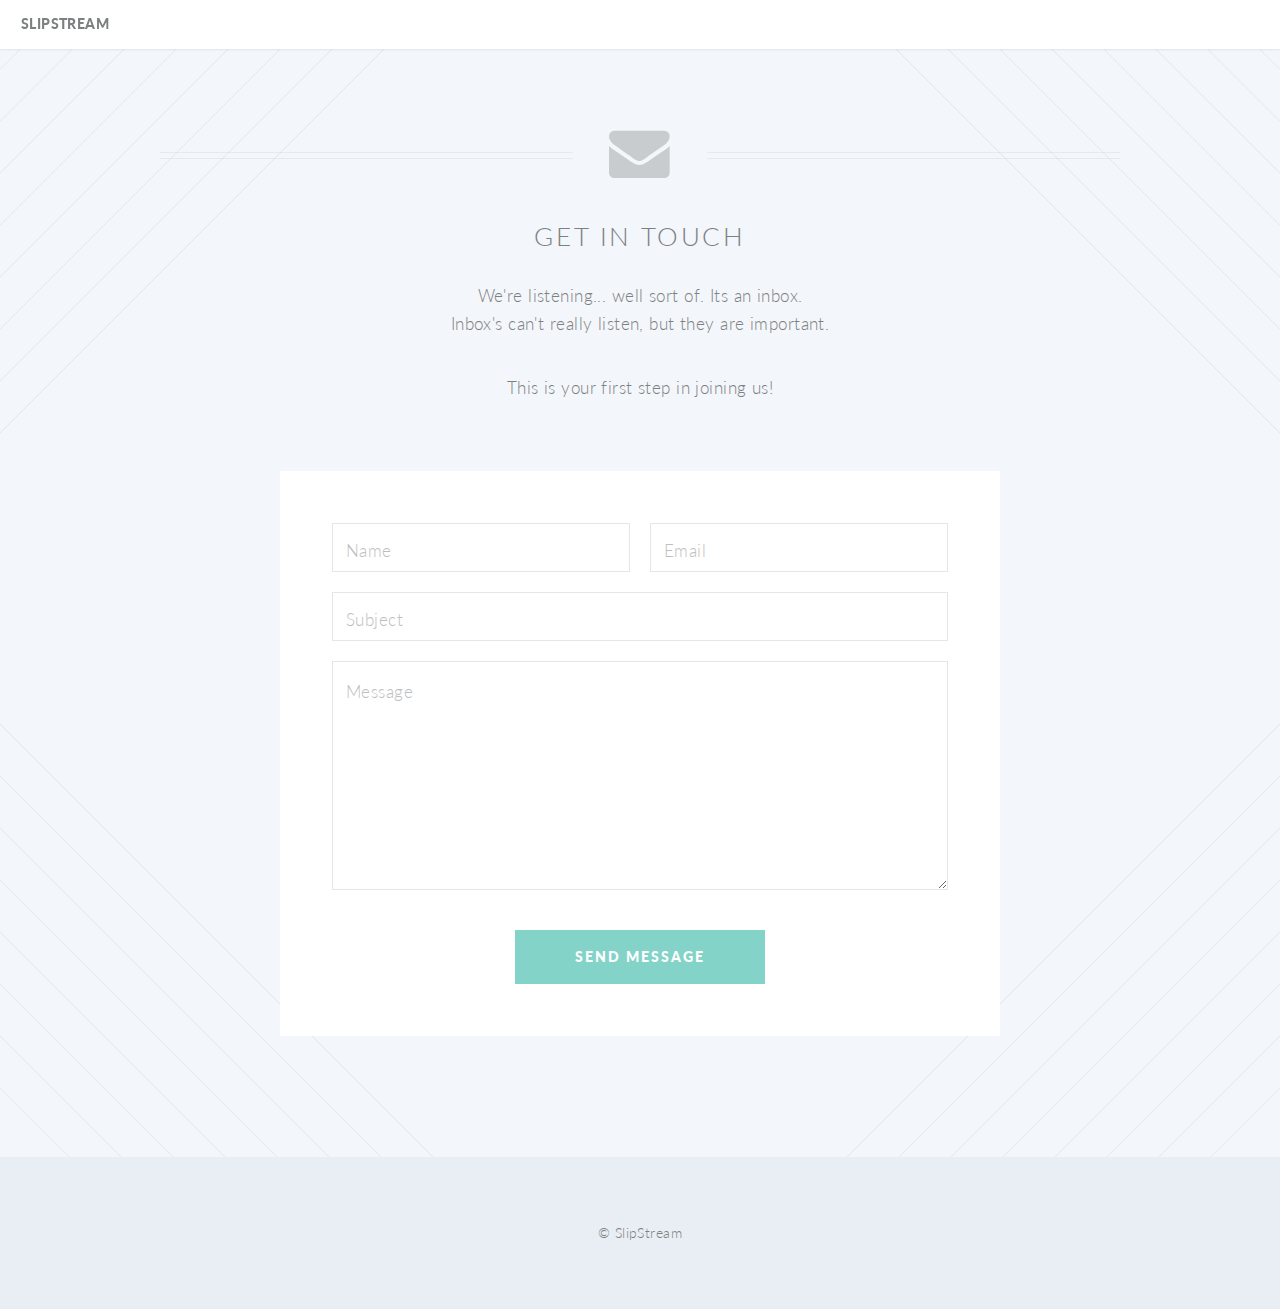
<file: contact.html>
<!DOCTYPE HTML>
<!--
	Twenty by HTML5 UP
	html5up.net | @ajlkn
	Free for personal and commercial use under the CCA 3.0 license (html5up.net/license)
-->
<html>
	<head>
		<title>Contact - Twenty by HTML5 UP</title>
		<meta charset="utf-8" />
		<meta name="viewport" content="width=device-width, initial-scale=1" />
		<!--[if lte IE 8]><script src="assets/js/ie/html5shiv.js"></script><![endif]-->
		<link rel="stylesheet" href="assets/css/main.css" />
		<!--[if lte IE 8]><link rel="stylesheet" href="assets/css/ie8.css" /><![endif]-->
		<!--[if lte IE 9]><link rel="stylesheet" href="assets/css/ie9.css" /><![endif]-->
	</head>
	<body class="contact">
		<div id="page-wrapper">

			<!-- Header -->
				<header id="header">
					<h1 id="logo"><a href="index.html">SlipStream </a></h1>
					
				</header>

			<!-- Main -->
				<article id="main">

					<header class="special container">
						<span class="icon fa-envelope"></span>
						<h2>Get In Touch</h2>
						<p>We're listening... well sort of.  Its an inbox.</p>
						<p>Inbox's can't really listen, but they are important.</p>
						<p>This is your first step in joining us!</p>
					</header>

					<!-- One -->
						<section class="wrapper style4 special container 75%">

							<!-- Content -->
								<div class="content">
									<form>
										<div class="row 50%">
											<div class="6u 12u(mobile)">
												<input type="text" name="name" placeholder="Name" />
											</div>
											<div class="6u 12u(mobile)">
												<input type="text" name="email" placeholder="Email" />
											</div>
										</div>
										<div class="row 50%">
											<div class="12u">
												<input type="text" name="subject" placeholder="Subject" />
											</div>
										</div>
										<div class="row 50%">
											<div class="12u">
												<textarea name="message" placeholder="Message" rows="7"></textarea>
											</div>
										</div>
										<div class="row">
											<div class="12u">
												<ul class="buttons">
													<li><input type="submit" class="special" value="Send Message" /></li>
												</ul>
											</div>
										</div>
									</form>
								</div>

						</section>

				</article>

			<!-- Footer -->
				<footer id="footer">
					<!--
					<ul class="icons">
						<li><a href="#" class="icon circle fa-twitter"><span class="label">Twitter</span></a></li>
						<li><a href="#" class="icon circle fa-facebook"><span class="label">Facebook</span></a></li>
						<li><a href="#" class="icon circle fa-google-plus"><span class="label">Google+</span></a></li>
						<li><a href="#" class="icon circle fa-github"><span class="label">Github</span></a></li>
						<li><a href="#" class="icon circle fa-dribbble"><span class="label">Dribbble</span></a></li>
					</ul>
-->
					<ul class="copyright">
						<li>&copy; SlipStream</li>
					</ul>

				</footer>

		</div>

		<!-- Scripts -->
			<script src="assets/js/jquery.min.js"></script>
			<script src="assets/js/jquery.dropotron.min.js"></script>
			<script src="assets/js/jquery.scrolly.min.js"></script>
			<script src="assets/js/jquery.scrollgress.min.js"></script>
			<script src="assets/js/skel.min.js"></script>
			<script src="assets/js/util.js"></script>
			<!--[if lte IE 8]><script src="assets/js/ie/respond.min.js"></script><![endif]-->
			<script src="assets/js/main.js"></script>

	</body>
</html>
</file>
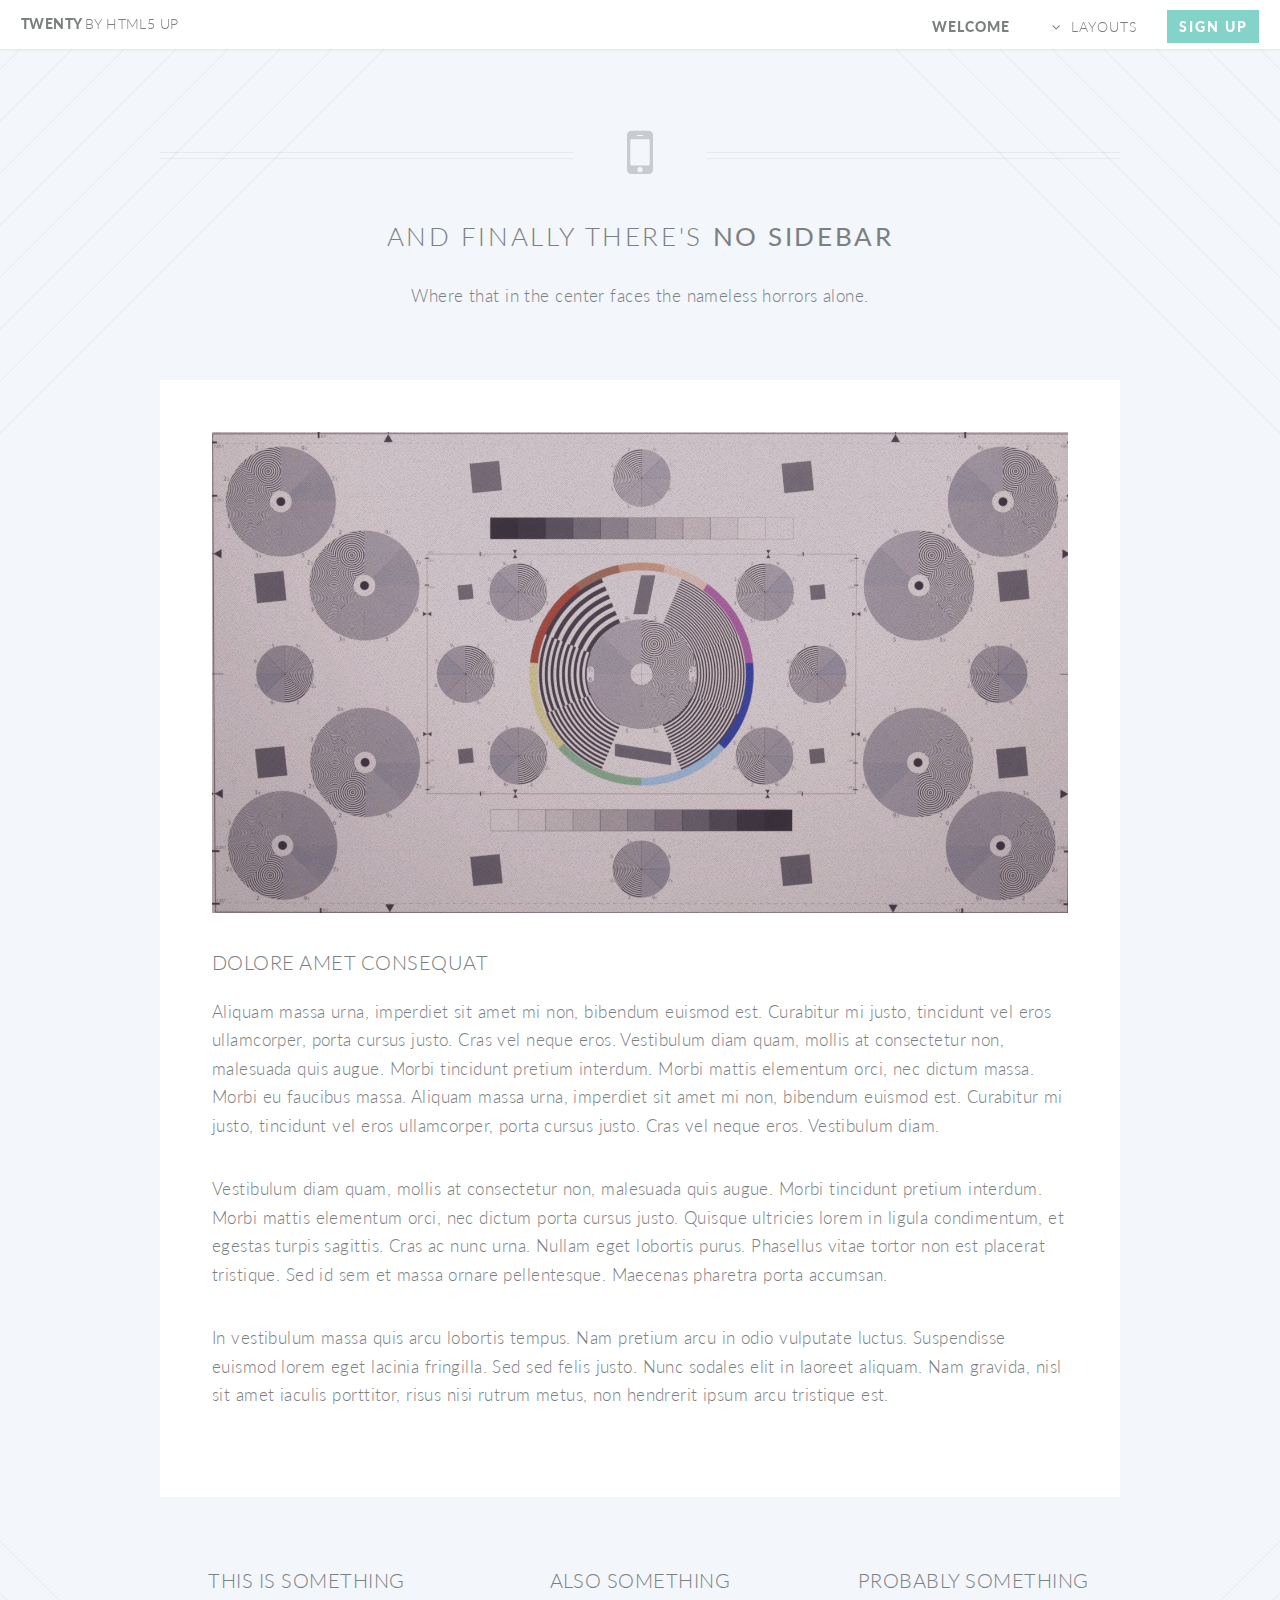
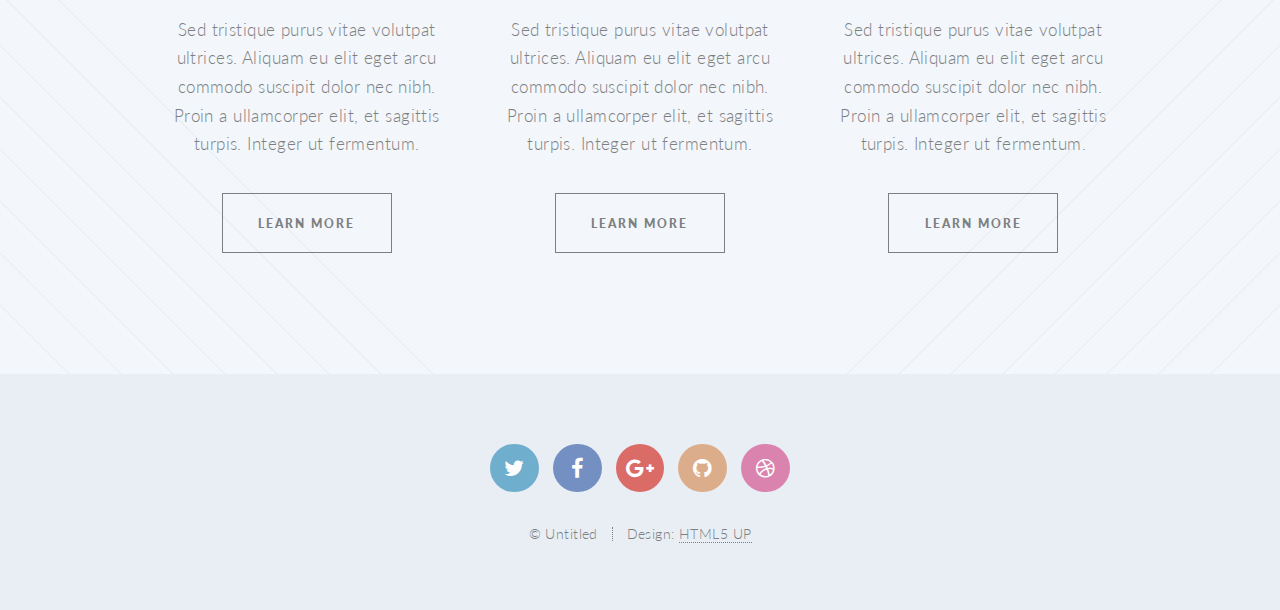
<file: no-sidebar.html>
<!DOCTYPE HTML>
<!--
	Twenty by HTML5 UP
	html5up.net | @ajlkn
	Free for personal and commercial use under the CCA 3.0 license (html5up.net/license)
-->
<html>
	<head>
		<title>No Sidebar - Twenty by HTML5 UP</title>
		<meta charset="utf-8" />
		<meta name="viewport" content="width=device-width, initial-scale=1" />
		<!--[if lte IE 8]><script src="assets/js/ie/html5shiv.js"></script><![endif]-->
		<link rel="stylesheet" href="assets/css/main.css" />
		<!--[if lte IE 8]><link rel="stylesheet" href="assets/css/ie8.css" /><![endif]-->
		<!--[if lte IE 9]><link rel="stylesheet" href="assets/css/ie9.css" /><![endif]-->
	</head>
	<body class="no-sidebar">
		<div id="page-wrapper">

			<!-- Header -->
				<header id="header">
					<h1 id="logo"><a href="index.html">Twenty <span>by HTML5 UP</span></a></h1>
					<nav id="nav">
						<ul>
							<li class="current"><a href="index.html">Welcome</a></li>
							<li class="submenu">
								<a href="#">Layouts</a>
								<ul>
									<li><a href="left-sidebar.html">Left Sidebar</a></li>
									<li><a href="right-sidebar.html">Right Sidebar</a></li>
									<li><a href="no-sidebar.html">No Sidebar</a></li>
									<li><a href="contact.html">Contact</a></li>
									<li class="submenu">
										<a href="#">Submenu</a>
										<ul>
											<li><a href="#">Dolore Sed</a></li>
											<li><a href="#">Consequat</a></li>
											<li><a href="#">Lorem Magna</a></li>
											<li><a href="#">Sed Magna</a></li>
											<li><a href="#">Ipsum Nisl</a></li>
										</ul>
									</li>
								</ul>
							</li>
							<li><a href="#" class="button special">Sign Up</a></li>
						</ul>
					</nav>
				</header>

			<!-- Main -->
				<article id="main">

					<header class="special container">
						<span class="icon fa-mobile"></span>
						<h2>And finally there's <strong>No Sidebar</strong></h2>
						<p>Where that in the center faces the nameless horrors alone.</p>
					</header>

					<!-- One -->
						<section class="wrapper style4 container">

							<!-- Content -->
								<div class="content">
									<section>
										<a href="#" class="image featured"><img src="images/pic04.jpg" alt="" /></a>
										<header>
											<h3>Dolore Amet Consequat</h3>
										</header>
										<p>Aliquam massa urna, imperdiet sit amet mi non, bibendum euismod est. Curabitur mi justo, tincidunt vel eros ullamcorper, porta cursus justo. Cras vel neque eros. Vestibulum diam quam, mollis at consectetur non, malesuada quis augue. Morbi tincidunt pretium interdum. Morbi mattis elementum orci, nec dictum massa. Morbi eu faucibus massa. Aliquam massa urna, imperdiet sit amet mi non, bibendum euismod est. Curabitur mi justo, tincidunt vel eros ullamcorper, porta cursus justo. Cras vel neque eros. Vestibulum diam.</p>
										<p>Vestibulum diam quam, mollis at consectetur non, malesuada quis augue. Morbi tincidunt pretium interdum. Morbi mattis elementum orci, nec dictum porta cursus justo. Quisque ultricies lorem in ligula condimentum, et egestas turpis sagittis. Cras ac nunc urna. Nullam eget lobortis purus. Phasellus vitae tortor non est placerat tristique. Sed id sem et massa ornare pellentesque. Maecenas pharetra porta accumsan. </p>
										<p>In vestibulum massa quis arcu lobortis tempus. Nam pretium arcu in odio vulputate luctus. Suspendisse euismod lorem eget lacinia fringilla. Sed sed felis justo. Nunc sodales elit in laoreet aliquam. Nam gravida, nisl sit amet iaculis porttitor, risus nisi rutrum metus, non hendrerit ipsum arcu tristique est.</p>
									</section>
								</div>

						</section>

					<!-- Two -->
						<section class="wrapper style1 container special">
							<div class="row">
								<div class="4u 12u(narrower)">

									<section>
										<header>
											<h3>This is Something</h3>
										</header>
										<p>Sed tristique purus vitae volutpat ultrices. Aliquam eu elit eget arcu commodo suscipit dolor nec nibh. Proin a ullamcorper elit, et sagittis turpis. Integer ut fermentum.</p>
										<footer>
											<ul class="buttons">
												<li><a href="#" class="button small">Learn More</a></li>
											</ul>
										</footer>
									</section>

								</div>
								<div class="4u 12u(narrower)">

									<section>
										<header>
											<h3>Also Something</h3>
										</header>
										<p>Sed tristique purus vitae volutpat ultrices. Aliquam eu elit eget arcu commodo suscipit dolor nec nibh. Proin a ullamcorper elit, et sagittis turpis. Integer ut fermentum.</p>
										<footer>
											<ul class="buttons">
												<li><a href="#" class="button small">Learn More</a></li>
											</ul>
										</footer>
									</section>

								</div>
								<div class="4u 12u(narrower)">

									<section>
										<header>
											<h3>Probably Something</h3>
										</header>
										<p>Sed tristique purus vitae volutpat ultrices. Aliquam eu elit eget arcu commodo suscipit dolor nec nibh. Proin a ullamcorper elit, et sagittis turpis. Integer ut fermentum.</p>
										<footer>
											<ul class="buttons">
												<li><a href="#" class="button small">Learn More</a></li>
											</ul>
										</footer>
									</section>

								</div>
							</div>
						</section>

				</article>

			<!-- Footer -->
				<footer id="footer">

					<ul class="icons">
						<li><a href="#" class="icon circle fa-twitter"><span class="label">Twitter</span></a></li>
						<li><a href="#" class="icon circle fa-facebook"><span class="label">Facebook</span></a></li>
						<li><a href="#" class="icon circle fa-google-plus"><span class="label">Google+</span></a></li>
						<li><a href="#" class="icon circle fa-github"><span class="label">Github</span></a></li>
						<li><a href="#" class="icon circle fa-dribbble"><span class="label">Dribbble</span></a></li>
					</ul>

					<ul class="copyright">
						<li>&copy; Untitled</li><li>Design: <a href="http://html5up.net">HTML5 UP</a></li>
					</ul>

				</footer>

		</div>

		<!-- Scripts -->
			<script src="assets/js/jquery.min.js"></script>
			<script src="assets/js/jquery.dropotron.min.js"></script>
			<script src="assets/js/jquery.scrolly.min.js"></script>
			<script src="assets/js/jquery.scrollgress.min.js"></script>
			<script src="assets/js/skel.min.js"></script>
			<script src="assets/js/util.js"></script>
			<!--[if lte IE 8]><script src="assets/js/ie/respond.min.js"></script><![endif]-->
			<script src="assets/js/main.js"></script>

	</body>
</html>
</file>
<file: assets/css/ie8.css>
/*
	Twenty by HTML5 UP
	html5up.net | @ajlkn
	Free for personal and commercial use under the CCA 3.0 license (html5up.net/license)
*/

/* Section/Article */

	section > .last-child, section.last-child,
	article > .last-child,
	article.last-child {
		margin-bottom: 0;
	}

/* Banner */

	#banner {
		background-image: url("../../images/banner.jpg");
		background-repeat: no-repeat;
		background-size: cover;
		background-position: auto;
		-ms-behavior: url("assets/js/ie/backgroundsize.min.htc");
	}

		#banner .inner {
			background: #341b2b;
		}

/* CTA */

	#cta {
		background-image: url("../../images/banner.jpg");
		background-repeat: no-repeat;
		background-size: cover;
		background-position: auto;
		-ms-behavior: url("assets/js/ie/backgroundsize.min.htc");
	}
</file>
<file: assets/css/ie9.css>
/*
	Twenty by HTML5 UP
	html5up.net | @ajlkn
	Free for personal and commercial use under the CCA 3.0 license (html5up.net/license)
*/

/* Banner */

	#banner .inner {
		opacity: 1.0;
	}
</file>
<file: assets/css/main.css>
@import url("font-awesome.min.css");
@import url("https://fonts.googleapis.com/css?family=Lato:300,400,900");

/*
	Twenty by HTML5 UP
	html5up.net | @ajlkn
	Free for personal and commercial use under the CCA 3.0 license (html5up.net/license)
*/

/* Reset */

	html, body, div, span, applet, object, iframe, h1, h2, h3, h4, h5, h6, p, blockquote, pre, a, abbr, acronym, address, big, cite, code, del, dfn, em, img, ins, kbd, q, s, samp, small, strike, strong, sub, sup, tt, var, b, u, i, center, dl, dt, dd, ol, ul, li, fieldset, form, label, legend, table, caption, tbody, tfoot, thead, tr, th, td, article, aside, canvas, details, embed, figure, figcaption, footer, header, hgroup, menu, nav, output, ruby, section, summary, time, mark, audio, video {
		margin: 0;
		padding: 0;
		border: 0;
		font-size: 100%;
		font: inherit;
		vertical-align: baseline;
	}

	article, aside, details, figcaption, figure, footer, header, hgroup, menu, nav, section {
		display: block;
	}

	body {
		line-height: 1;
	}

	ol, ul {
		list-style: none;
	}

	blockquote, q {
		quotes: none;
	}

	blockquote:before, blockquote:after, q:before, q:after {
		content: '';
		content: none;
	}

	table {
		border-collapse: collapse;
		border-spacing: 0;
	}

	body {
		-webkit-text-size-adjust: none;
	}

/* Box Model */

	*, *:before, *:after {
		-moz-box-sizing: border-box;
		-webkit-box-sizing: border-box;
		box-sizing: border-box;
	}

/* Containers */

	.container {
		margin-left: auto;
		margin-right: auto;
	}

	.container.\31 25\25 {
		width: 100%;
		max-width: 1750px;
		min-width: 1400px;
	}

	.container.\37 5\25 {
		width: 1050px;
	}

	.container.\35 0\25 {
		width: 700px;
	}

	.container.\32 5\25 {
		width: 350px;
	}

	.container {
		width: 1400px;
	}

	@media screen and (max-width: 1680px) {

		.container.\31 25\25 {
			width: 100%;
			max-width: 1500px;
			min-width: 1200px;
		}

		.container.\37 5\25 {
			width: 900px;
		}

		.container.\35 0\25 {
			width: 600px;
		}

		.container.\32 5\25 {
			width: 300px;
		}

		.container {
			width: 1200px;
		}

	}

	@media screen and (max-width: 1280px) {

		.container.\31 25\25 {
			width: 100%;
			max-width: 1200px;
			min-width: 960px;
		}

		.container.\37 5\25 {
			width: 720px;
		}

		.container.\35 0\25 {
			width: 480px;
		}

		.container.\32 5\25 {
			width: 240px;
		}

		.container {
			width: 960px;
		}

	}

	@media screen and (max-width: 980px) {

		.container.\31 25\25 {
			width: 100%;
			max-width: 118.75%;
			min-width: 95%;
		}

		.container.\37 5\25 {
			width: 71.25%;
		}

		.container.\35 0\25 {
			width: 47.5%;
		}

		.container.\32 5\25 {
			width: 23.75%;
		}

		.container {
			width: 95%;
		}

	}

	@media screen and (max-width: 840px) {

		.container.\31 25\25 {
			width: 100%;
			max-width: 118.75%;
			min-width: 95%;
		}

		.container.\37 5\25 {
			width: 71.25%;
		}

		.container.\35 0\25 {
			width: 47.5%;
		}

		.container.\32 5\25 {
			width: 23.75%;
		}

		.container {
			width: 95% !important;
		}

	}

	@media screen and (max-width: 736px) {

		.container.\31 25\25 {
			width: 100%;
			max-width: 125%;
			min-width: 100%;
		}

		.container.\37 5\25 {
			width: 75%;
		}

		.container.\35 0\25 {
			width: 50%;
		}

		.container.\32 5\25 {
			width: 25%;
		}

		.container {
			width: 100% !important;
		}

	}

/* Grid */

	.row {
		border-bottom: solid 1px transparent;
		-moz-box-sizing: border-box;
		-webkit-box-sizing: border-box;
		box-sizing: border-box;
	}

	.row > * {
		float: left;
		-moz-box-sizing: border-box;
		-webkit-box-sizing: border-box;
		box-sizing: border-box;
	}

	.row:after, .row:before {
		content: '';
		display: block;
		clear: both;
		height: 0;
	}

	.row.uniform > * > :first-child {
		margin-top: 0;
	}

	.row.uniform > * > :last-child {
		margin-bottom: 0;
	}

	.row.\30 \25 > * {
		padding: 0px 0 0 0px;
	}

	.row.\30 \25 {
		margin: 0px 0 -1px 0px;
	}

	.row.uniform.\30 \25 > * {
		padding: 0px 0 0 0px;
	}

	.row.uniform.\30 \25 {
		margin: 0px 0 -1px 0px;
	}

	.row > * {
		padding: 50px 0 0 50px;
	}

	.row {
		margin: -50px 0 -1px -50px;
	}

	.row.uniform > * {
		padding: 50px 0 0 50px;
	}

	.row.uniform {
		margin: -50px 0 -1px -50px;
	}

	.row.\32 00\25 > * {
		padding: 100px 0 0 100px;
	}

	.row.\32 00\25 {
		margin: -100px 0 -1px -100px;
	}

	.row.uniform.\32 00\25 > * {
		padding: 100px 0 0 100px;
	}

	.row.uniform.\32 00\25 {
		margin: -100px 0 -1px -100px;
	}

	.row.\31 50\25 > * {
		padding: 75px 0 0 75px;
	}

	.row.\31 50\25 {
		margin: -75px 0 -1px -75px;
	}

	.row.uniform.\31 50\25 > * {
		padding: 75px 0 0 75px;
	}

	.row.uniform.\31 50\25 {
		margin: -75px 0 -1px -75px;
	}

	.row.\35 0\25 > * {
		padding: 25px 0 0 25px;
	}

	.row.\35 0\25 {
		margin: -25px 0 -1px -25px;
	}

	.row.uniform.\35 0\25 > * {
		padding: 25px 0 0 25px;
	}

	.row.uniform.\35 0\25 {
		margin: -25px 0 -1px -25px;
	}

	.row.\32 5\25 > * {
		padding: 12.5px 0 0 12.5px;
	}

	.row.\32 5\25 {
		margin: -12.5px 0 -1px -12.5px;
	}

	.row.uniform.\32 5\25 > * {
		padding: 12.5px 0 0 12.5px;
	}

	.row.uniform.\32 5\25 {
		margin: -12.5px 0 -1px -12.5px;
	}

	.\31 2u, .\31 2u\24 {
		width: 100%;
		clear: none;
		margin-left: 0;
	}

	.\31 1u, .\31 1u\24 {
		width: 91.6666666667%;
		clear: none;
		margin-left: 0;
	}

	.\31 0u, .\31 0u\24 {
		width: 83.3333333333%;
		clear: none;
		margin-left: 0;
	}

	.\39 u, .\39 u\24 {
		width: 75%;
		clear: none;
		margin-left: 0;
	}

	.\38 u, .\38 u\24 {
		width: 66.6666666667%;
		clear: none;
		margin-left: 0;
	}

	.\37 u, .\37 u\24 {
		width: 58.3333333333%;
		clear: none;
		margin-left: 0;
	}

	.\36 u, .\36 u\24 {
		width: 50%;
		clear: none;
		margin-left: 0;
	}

	.\35 u, .\35 u\24 {
		width: 41.6666666667%;
		clear: none;
		margin-left: 0;
	}

	.\34 u, .\34 u\24 {
		width: 33.3333333333%;
		clear: none;
		margin-left: 0;
	}

	.\33 u, .\33 u\24 {
		width: 25%;
		clear: none;
		margin-left: 0;
	}

	.\32 u, .\32 u\24 {
		width: 16.6666666667%;
		clear: none;
		margin-left: 0;
	}

	.\31 u, .\31 u\24 {
		width: 8.3333333333%;
		clear: none;
		margin-left: 0;
	}

	.\31 2u\24 + *,
	.\31 1u\24 + *,
	.\31 0u\24 + *,
	.\39 u\24 + *,
	.\38 u\24 + *,
	.\37 u\24 + *,
	.\36 u\24 + *,
	.\35 u\24 + *,
	.\34 u\24 + *,
	.\33 u\24 + *,
	.\32 u\24 + *,
	.\31 u\24 + * {
		clear: left;
	}

	.\-11u {
		margin-left: 91.66667%;
	}

	.\-10u {
		margin-left: 83.33333%;
	}

	.\-9u {
		margin-left: 75%;
	}

	.\-8u {
		margin-left: 66.66667%;
	}

	.\-7u {
		margin-left: 58.33333%;
	}

	.\-6u {
		margin-left: 50%;
	}

	.\-5u {
		margin-left: 41.66667%;
	}

	.\-4u {
		margin-left: 33.33333%;
	}

	.\-3u {
		margin-left: 25%;
	}

	.\-2u {
		margin-left: 16.66667%;
	}

	.\-1u {
		margin-left: 8.33333%;
	}

	@media screen and (max-width: 1680px) {

		.row > * {
			padding: 40px 0 0 40px;
		}

		.row {
			margin: -40px 0 -1px -40px;
		}

		.row.uniform > * {
			padding: 40px 0 0 40px;
		}

		.row.uniform {
			margin: -40px 0 -1px -40px;
		}

		.row.\32 00\25 > * {
			padding: 80px 0 0 80px;
		}

		.row.\32 00\25 {
			margin: -80px 0 -1px -80px;
		}

		.row.uniform.\32 00\25 > * {
			padding: 80px 0 0 80px;
		}

		.row.uniform.\32 00\25 {
			margin: -80px 0 -1px -80px;
		}

		.row.\31 50\25 > * {
			padding: 60px 0 0 60px;
		}

		.row.\31 50\25 {
			margin: -60px 0 -1px -60px;
		}

		.row.uniform.\31 50\25 > * {
			padding: 60px 0 0 60px;
		}

		.row.uniform.\31 50\25 {
			margin: -60px 0 -1px -60px;
		}

		.row.\35 0\25 > * {
			padding: 20px 0 0 20px;
		}

		.row.\35 0\25 {
			margin: -20px 0 -1px -20px;
		}

		.row.uniform.\35 0\25 > * {
			padding: 20px 0 0 20px;
		}

		.row.uniform.\35 0\25 {
			margin: -20px 0 -1px -20px;
		}

		.row.\32 5\25 > * {
			padding: 10px 0 0 10px;
		}

		.row.\32 5\25 {
			margin: -10px 0 -1px -10px;
		}

		.row.uniform.\32 5\25 > * {
			padding: 10px 0 0 10px;
		}

		.row.uniform.\32 5\25 {
			margin: -10px 0 -1px -10px;
		}

		.\31 2u\28wide\29, .\31 2u\24\28wide\29 {
			width: 100%;
			clear: none;
			margin-left: 0;
		}

		.\31 1u\28wide\29, .\31 1u\24\28wide\29 {
			width: 91.6666666667%;
			clear: none;
			margin-left: 0;
		}

		.\31 0u\28wide\29, .\31 0u\24\28wide\29 {
			width: 83.3333333333%;
			clear: none;
			margin-left: 0;
		}

		.\39 u\28wide\29, .\39 u\24\28wide\29 {
			width: 75%;
			clear: none;
			margin-left: 0;
		}

		.\38 u\28wide\29, .\38 u\24\28wide\29 {
			width: 66.6666666667%;
			clear: none;
			margin-left: 0;
		}

		.\37 u\28wide\29, .\37 u\24\28wide\29 {
			width: 58.3333333333%;
			clear: none;
			margin-left: 0;
		}

		.\36 u\28wide\29, .\36 u\24\28wide\29 {
			width: 50%;
			clear: none;
			margin-left: 0;
		}

		.\35 u\28wide\29, .\35 u\24\28wide\29 {
			width: 41.6666666667%;
			clear: none;
			margin-left: 0;
		}

		.\34 u\28wide\29, .\34 u\24\28wide\29 {
			width: 33.3333333333%;
			clear: none;
			margin-left: 0;
		}

		.\33 u\28wide\29, .\33 u\24\28wide\29 {
			width: 25%;
			clear: none;
			margin-left: 0;
		}

		.\32 u\28wide\29, .\32 u\24\28wide\29 {
			width: 16.6666666667%;
			clear: none;
			margin-left: 0;
		}

		.\31 u\28wide\29, .\31 u\24\28wide\29 {
			width: 8.3333333333%;
			clear: none;
			margin-left: 0;
		}

		.\31 2u\24\28wide\29 + *,
		.\31 1u\24\28wide\29 + *,
		.\31 0u\24\28wide\29 + *,
		.\39 u\24\28wide\29 + *,
		.\38 u\24\28wide\29 + *,
		.\37 u\24\28wide\29 + *,
		.\36 u\24\28wide\29 + *,
		.\35 u\24\28wide\29 + *,
		.\34 u\24\28wide\29 + *,
		.\33 u\24\28wide\29 + *,
		.\32 u\24\28wide\29 + *,
		.\31 u\24\28wide\29 + * {
			clear: left;
		}

		.\-11u\28wide\29 {
			margin-left: 91.66667%;
		}

		.\-10u\28wide\29 {
			margin-left: 83.33333%;
		}

		.\-9u\28wide\29 {
			margin-left: 75%;
		}

		.\-8u\28wide\29 {
			margin-left: 66.66667%;
		}

		.\-7u\28wide\29 {
			margin-left: 58.33333%;
		}

		.\-6u\28wide\29 {
			margin-left: 50%;
		}

		.\-5u\28wide\29 {
			margin-left: 41.66667%;
		}

		.\-4u\28wide\29 {
			margin-left: 33.33333%;
		}

		.\-3u\28wide\29 {
			margin-left: 25%;
		}

		.\-2u\28wide\29 {
			margin-left: 16.66667%;
		}

		.\-1u\28wide\29 {
			margin-left: 8.33333%;
		}

	}

	@media screen and (max-width: 1280px) {

		.row > * {
			padding: 40px 0 0 40px;
		}

		.row {
			margin: -40px 0 -1px -40px;
		}

		.row.uniform > * {
			padding: 40px 0 0 40px;
		}

		.row.uniform {
			margin: -40px 0 -1px -40px;
		}

		.row.\32 00\25 > * {
			padding: 80px 0 0 80px;
		}

		.row.\32 00\25 {
			margin: -80px 0 -1px -80px;
		}

		.row.uniform.\32 00\25 > * {
			padding: 80px 0 0 80px;
		}

		.row.uniform.\32 00\25 {
			margin: -80px 0 -1px -80px;
		}

		.row.\31 50\25 > * {
			padding: 60px 0 0 60px;
		}

		.row.\31 50\25 {
			margin: -60px 0 -1px -60px;
		}

		.row.uniform.\31 50\25 > * {
			padding: 60px 0 0 60px;
		}

		.row.uniform.\31 50\25 {
			margin: -60px 0 -1px -60px;
		}

		.row.\35 0\25 > * {
			padding: 20px 0 0 20px;
		}

		.row.\35 0\25 {
			margin: -20px 0 -1px -20px;
		}

		.row.uniform.\35 0\25 > * {
			padding: 20px 0 0 20px;
		}

		.row.uniform.\35 0\25 {
			margin: -20px 0 -1px -20px;
		}

		.row.\32 5\25 > * {
			padding: 10px 0 0 10px;
		}

		.row.\32 5\25 {
			margin: -10px 0 -1px -10px;
		}

		.row.uniform.\32 5\25 > * {
			padding: 10px 0 0 10px;
		}

		.row.uniform.\32 5\25 {
			margin: -10px 0 -1px -10px;
		}

		.\31 2u\28normal\29, .\31 2u\24\28normal\29 {
			width: 100%;
			clear: none;
			margin-left: 0;
		}

		.\31 1u\28normal\29, .\31 1u\24\28normal\29 {
			width: 91.6666666667%;
			clear: none;
			margin-left: 0;
		}

		.\31 0u\28normal\29, .\31 0u\24\28normal\29 {
			width: 83.3333333333%;
			clear: none;
			margin-left: 0;
		}

		.\39 u\28normal\29, .\39 u\24\28normal\29 {
			width: 75%;
			clear: none;
			margin-left: 0;
		}

		.\38 u\28normal\29, .\38 u\24\28normal\29 {
			width: 66.6666666667%;
			clear: none;
			margin-left: 0;
		}

		.\37 u\28normal\29, .\37 u\24\28normal\29 {
			width: 58.3333333333%;
			clear: none;
			margin-left: 0;
		}

		.\36 u\28normal\29, .\36 u\24\28normal\29 {
			width: 50%;
			clear: none;
			margin-left: 0;
		}

		.\35 u\28normal\29, .\35 u\24\28normal\29 {
			width: 41.6666666667%;
			clear: none;
			margin-left: 0;
		}

		.\34 u\28normal\29, .\34 u\24\28normal\29 {
			width: 33.3333333333%;
			clear: none;
			margin-left: 0;
		}

		.\33 u\28normal\29, .\33 u\24\28normal\29 {
			width: 25%;
			clear: none;
			margin-left: 0;
		}

		.\32 u\28normal\29, .\32 u\24\28normal\29 {
			width: 16.6666666667%;
			clear: none;
			margin-left: 0;
		}

		.\31 u\28normal\29, .\31 u\24\28normal\29 {
			width: 8.3333333333%;
			clear: none;
			margin-left: 0;
		}

		.\31 2u\24\28normal\29 + *,
		.\31 1u\24\28normal\29 + *,
		.\31 0u\24\28normal\29 + *,
		.\39 u\24\28normal\29 + *,
		.\38 u\24\28normal\29 + *,
		.\37 u\24\28normal\29 + *,
		.\36 u\24\28normal\29 + *,
		.\35 u\24\28normal\29 + *,
		.\34 u\24\28normal\29 + *,
		.\33 u\24\28normal\29 + *,
		.\32 u\24\28normal\29 + *,
		.\31 u\24\28normal\29 + * {
			clear: left;
		}

		.\-11u\28normal\29 {
			margin-left: 91.66667%;
		}

		.\-10u\28normal\29 {
			margin-left: 83.33333%;
		}

		.\-9u\28normal\29 {
			margin-left: 75%;
		}

		.\-8u\28normal\29 {
			margin-left: 66.66667%;
		}

		.\-7u\28normal\29 {
			margin-left: 58.33333%;
		}

		.\-6u\28normal\29 {
			margin-left: 50%;
		}

		.\-5u\28normal\29 {
			margin-left: 41.66667%;
		}

		.\-4u\28normal\29 {
			margin-left: 33.33333%;
		}

		.\-3u\28normal\29 {
			margin-left: 25%;
		}

		.\-2u\28normal\29 {
			margin-left: 16.66667%;
		}

		.\-1u\28normal\29 {
			margin-left: 8.33333%;
		}

	}

	@media screen and (max-width: 980px) {

		.row > * {
			padding: 30px 0 0 30px;
		}

		.row {
			margin: -30px 0 -1px -30px;
		}

		.row.uniform > * {
			padding: 30px 0 0 30px;
		}

		.row.uniform {
			margin: -30px 0 -1px -30px;
		}

		.row.\32 00\25 > * {
			padding: 60px 0 0 60px;
		}

		.row.\32 00\25 {
			margin: -60px 0 -1px -60px;
		}

		.row.uniform.\32 00\25 > * {
			padding: 60px 0 0 60px;
		}

		.row.uniform.\32 00\25 {
			margin: -60px 0 -1px -60px;
		}

		.row.\31 50\25 > * {
			padding: 45px 0 0 45px;
		}

		.row.\31 50\25 {
			margin: -45px 0 -1px -45px;
		}

		.row.uniform.\31 50\25 > * {
			padding: 45px 0 0 45px;
		}

		.row.uniform.\31 50\25 {
			margin: -45px 0 -1px -45px;
		}

		.row.\35 0\25 > * {
			padding: 15px 0 0 15px;
		}

		.row.\35 0\25 {
			margin: -15px 0 -1px -15px;
		}

		.row.uniform.\35 0\25 > * {
			padding: 15px 0 0 15px;
		}

		.row.uniform.\35 0\25 {
			margin: -15px 0 -1px -15px;
		}

		.row.\32 5\25 > * {
			padding: 7.5px 0 0 7.5px;
		}

		.row.\32 5\25 {
			margin: -7.5px 0 -1px -7.5px;
		}

		.row.uniform.\32 5\25 > * {
			padding: 7.5px 0 0 7.5px;
		}

		.row.uniform.\32 5\25 {
			margin: -7.5px 0 -1px -7.5px;
		}

		.\31 2u\28narrow\29, .\31 2u\24\28narrow\29 {
			width: 100%;
			clear: none;
			margin-left: 0;
		}

		.\31 1u\28narrow\29, .\31 1u\24\28narrow\29 {
			width: 91.6666666667%;
			clear: none;
			margin-left: 0;
		}

		.\31 0u\28narrow\29, .\31 0u\24\28narrow\29 {
			width: 83.3333333333%;
			clear: none;
			margin-left: 0;
		}

		.\39 u\28narrow\29, .\39 u\24\28narrow\29 {
			width: 75%;
			clear: none;
			margin-left: 0;
		}

		.\38 u\28narrow\29, .\38 u\24\28narrow\29 {
			width: 66.6666666667%;
			clear: none;
			margin-left: 0;
		}

		.\37 u\28narrow\29, .\37 u\24\28narrow\29 {
			width: 58.3333333333%;
			clear: none;
			margin-left: 0;
		}

		.\36 u\28narrow\29, .\36 u\24\28narrow\29 {
			width: 50%;
			clear: none;
			margin-left: 0;
		}

		.\35 u\28narrow\29, .\35 u\24\28narrow\29 {
			width: 41.6666666667%;
			clear: none;
			margin-left: 0;
		}

		.\34 u\28narrow\29, .\34 u\24\28narrow\29 {
			width: 33.3333333333%;
			clear: none;
			margin-left: 0;
		}

		.\33 u\28narrow\29, .\33 u\24\28narrow\29 {
			width: 25%;
			clear: none;
			margin-left: 0;
		}

		.\32 u\28narrow\29, .\32 u\24\28narrow\29 {
			width: 16.6666666667%;
			clear: none;
			margin-left: 0;
		}

		.\31 u\28narrow\29, .\31 u\24\28narrow\29 {
			width: 8.3333333333%;
			clear: none;
			margin-left: 0;
		}

		.\31 2u\24\28narrow\29 + *,
		.\31 1u\24\28narrow\29 + *,
		.\31 0u\24\28narrow\29 + *,
		.\39 u\24\28narrow\29 + *,
		.\38 u\24\28narrow\29 + *,
		.\37 u\24\28narrow\29 + *,
		.\36 u\24\28narrow\29 + *,
		.\35 u\24\28narrow\29 + *,
		.\34 u\24\28narrow\29 + *,
		.\33 u\24\28narrow\29 + *,
		.\32 u\24\28narrow\29 + *,
		.\31 u\24\28narrow\29 + * {
			clear: left;
		}

		.\-11u\28narrow\29 {
			margin-left: 91.66667%;
		}

		.\-10u\28narrow\29 {
			margin-left: 83.33333%;
		}

		.\-9u\28narrow\29 {
			margin-left: 75%;
		}

		.\-8u\28narrow\29 {
			margin-left: 66.66667%;
		}

		.\-7u\28narrow\29 {
			margin-left: 58.33333%;
		}

		.\-6u\28narrow\29 {
			margin-left: 50%;
		}

		.\-5u\28narrow\29 {
			margin-left: 41.66667%;
		}

		.\-4u\28narrow\29 {
			margin-left: 33.33333%;
		}

		.\-3u\28narrow\29 {
			margin-left: 25%;
		}

		.\-2u\28narrow\29 {
			margin-left: 16.66667%;
		}

		.\-1u\28narrow\29 {
			margin-left: 8.33333%;
		}

	}

	@media screen and (max-width: 840px) {

		.row > * {
			padding: 30px 0 0 30px;
		}

		.row {
			margin: -30px 0 -1px -30px;
		}

		.row.uniform > * {
			padding: 30px 0 0 30px;
		}

		.row.uniform {
			margin: -30px 0 -1px -30px;
		}

		.row.\32 00\25 > * {
			padding: 60px 0 0 60px;
		}

		.row.\32 00\25 {
			margin: -60px 0 -1px -60px;
		}

		.row.uniform.\32 00\25 > * {
			padding: 60px 0 0 60px;
		}

		.row.uniform.\32 00\25 {
			margin: -60px 0 -1px -60px;
		}

		.row.\31 50\25 > * {
			padding: 45px 0 0 45px;
		}

		.row.\31 50\25 {
			margin: -45px 0 -1px -45px;
		}

		.row.uniform.\31 50\25 > * {
			padding: 45px 0 0 45px;
		}

		.row.uniform.\31 50\25 {
			margin: -45px 0 -1px -45px;
		}

		.row.\35 0\25 > * {
			padding: 15px 0 0 15px;
		}

		.row.\35 0\25 {
			margin: -15px 0 -1px -15px;
		}

		.row.uniform.\35 0\25 > * {
			padding: 15px 0 0 15px;
		}

		.row.uniform.\35 0\25 {
			margin: -15px 0 -1px -15px;
		}

		.row.\32 5\25 > * {
			padding: 7.5px 0 0 7.5px;
		}

		.row.\32 5\25 {
			margin: -7.5px 0 -1px -7.5px;
		}

		.row.uniform.\32 5\25 > * {
			padding: 7.5px 0 0 7.5px;
		}

		.row.uniform.\32 5\25 {
			margin: -7.5px 0 -1px -7.5px;
		}

		.\31 2u\28narrower\29, .\31 2u\24\28narrower\29 {
			width: 100%;
			clear: none;
			margin-left: 0;
		}

		.\31 1u\28narrower\29, .\31 1u\24\28narrower\29 {
			width: 91.6666666667%;
			clear: none;
			margin-left: 0;
		}

		.\31 0u\28narrower\29, .\31 0u\24\28narrower\29 {
			width: 83.3333333333%;
			clear: none;
			margin-left: 0;
		}

		.\39 u\28narrower\29, .\39 u\24\28narrower\29 {
			width: 75%;
			clear: none;
			margin-left: 0;
		}

		.\38 u\28narrower\29, .\38 u\24\28narrower\29 {
			width: 66.6666666667%;
			clear: none;
			margin-left: 0;
		}

		.\37 u\28narrower\29, .\37 u\24\28narrower\29 {
			width: 58.3333333333%;
			clear: none;
			margin-left: 0;
		}

		.\36 u\28narrower\29, .\36 u\24\28narrower\29 {
			width: 50%;
			clear: none;
			margin-left: 0;
		}

		.\35 u\28narrower\29, .\35 u\24\28narrower\29 {
			width: 41.6666666667%;
			clear: none;
			margin-left: 0;
		}

		.\34 u\28narrower\29, .\34 u\24\28narrower\29 {
			width: 33.3333333333%;
			clear: none;
			margin-left: 0;
		}

		.\33 u\28narrower\29, .\33 u\24\28narrower\29 {
			width: 25%;
			clear: none;
			margin-left: 0;
		}

		.\32 u\28narrower\29, .\32 u\24\28narrower\29 {
			width: 16.6666666667%;
			clear: none;
			margin-left: 0;
		}

		.\31 u\28narrower\29, .\31 u\24\28narrower\29 {
			width: 8.3333333333%;
			clear: none;
			margin-left: 0;
		}

		.\31 2u\24\28narrower\29 + *,
		.\31 1u\24\28narrower\29 + *,
		.\31 0u\24\28narrower\29 + *,
		.\39 u\24\28narrower\29 + *,
		.\38 u\24\28narrower\29 + *,
		.\37 u\24\28narrower\29 + *,
		.\36 u\24\28narrower\29 + *,
		.\35 u\24\28narrower\29 + *,
		.\34 u\24\28narrower\29 + *,
		.\33 u\24\28narrower\29 + *,
		.\32 u\24\28narrower\29 + *,
		.\31 u\24\28narrower\29 + * {
			clear: left;
		}

		.\-11u\28narrower\29 {
			margin-left: 91.66667%;
		}

		.\-10u\28narrower\29 {
			margin-left: 83.33333%;
		}

		.\-9u\28narrower\29 {
			margin-left: 75%;
		}

		.\-8u\28narrower\29 {
			margin-left: 66.66667%;
		}

		.\-7u\28narrower\29 {
			margin-left: 58.33333%;
		}

		.\-6u\28narrower\29 {
			margin-left: 50%;
		}

		.\-5u\28narrower\29 {
			margin-left: 41.66667%;
		}

		.\-4u\28narrower\29 {
			margin-left: 33.33333%;
		}

		.\-3u\28narrower\29 {
			margin-left: 25%;
		}

		.\-2u\28narrower\29 {
			margin-left: 16.66667%;
		}

		.\-1u\28narrower\29 {
			margin-left: 8.33333%;
		}

	}

	@media screen and (max-width: 736px) {

		.row > * {
			padding: 30px 0 0 30px;
		}

		.row {
			margin: -30px 0 -1px -30px;
		}

		.row.uniform > * {
			padding: 30px 0 0 30px;
		}

		.row.uniform {
			margin: -30px 0 -1px -30px;
		}

		.row.\32 00\25 > * {
			padding: 60px 0 0 60px;
		}

		.row.\32 00\25 {
			margin: -60px 0 -1px -60px;
		}

		.row.uniform.\32 00\25 > * {
			padding: 60px 0 0 60px;
		}

		.row.uniform.\32 00\25 {
			margin: -60px 0 -1px -60px;
		}

		.row.\31 50\25 > * {
			padding: 45px 0 0 45px;
		}

		.row.\31 50\25 {
			margin: -45px 0 -1px -45px;
		}

		.row.uniform.\31 50\25 > * {
			padding: 45px 0 0 45px;
		}

		.row.uniform.\31 50\25 {
			margin: -45px 0 -1px -45px;
		}

		.row.\35 0\25 > * {
			padding: 15px 0 0 15px;
		}

		.row.\35 0\25 {
			margin: -15px 0 -1px -15px;
		}

		.row.uniform.\35 0\25 > * {
			padding: 15px 0 0 15px;
		}

		.row.uniform.\35 0\25 {
			margin: -15px 0 -1px -15px;
		}

		.row.\32 5\25 > * {
			padding: 7.5px 0 0 7.5px;
		}

		.row.\32 5\25 {
			margin: -7.5px 0 -1px -7.5px;
		}

		.row.uniform.\32 5\25 > * {
			padding: 7.5px 0 0 7.5px;
		}

		.row.uniform.\32 5\25 {
			margin: -7.5px 0 -1px -7.5px;
		}

		.\31 2u\28mobile\29, .\31 2u\24\28mobile\29 {
			width: 100%;
			clear: none;
			margin-left: 0;
		}

		.\31 1u\28mobile\29, .\31 1u\24\28mobile\29 {
			width: 91.6666666667%;
			clear: none;
			margin-left: 0;
		}

		.\31 0u\28mobile\29, .\31 0u\24\28mobile\29 {
			width: 83.3333333333%;
			clear: none;
			margin-left: 0;
		}

		.\39 u\28mobile\29, .\39 u\24\28mobile\29 {
			width: 75%;
			clear: none;
			margin-left: 0;
		}

		.\38 u\28mobile\29, .\38 u\24\28mobile\29 {
			width: 66.6666666667%;
			clear: none;
			margin-left: 0;
		}

		.\37 u\28mobile\29, .\37 u\24\28mobile\29 {
			width: 58.3333333333%;
			clear: none;
			margin-left: 0;
		}

		.\36 u\28mobile\29, .\36 u\24\28mobile\29 {
			width: 50%;
			clear: none;
			margin-left: 0;
		}

		.\35 u\28mobile\29, .\35 u\24\28mobile\29 {
			width: 41.6666666667%;
			clear: none;
			margin-left: 0;
		}

		.\34 u\28mobile\29, .\34 u\24\28mobile\29 {
			width: 33.3333333333%;
			clear: none;
			margin-left: 0;
		}

		.\33 u\28mobile\29, .\33 u\24\28mobile\29 {
			width: 25%;
			clear: none;
			margin-left: 0;
		}

		.\32 u\28mobile\29, .\32 u\24\28mobile\29 {
			width: 16.6666666667%;
			clear: none;
			margin-left: 0;
		}

		.\31 u\28mobile\29, .\31 u\24\28mobile\29 {
			width: 8.3333333333%;
			clear: none;
			margin-left: 0;
		}

		.\31 2u\24\28mobile\29 + *,
		.\31 1u\24\28mobile\29 + *,
		.\31 0u\24\28mobile\29 + *,
		.\39 u\24\28mobile\29 + *,
		.\38 u\24\28mobile\29 + *,
		.\37 u\24\28mobile\29 + *,
		.\36 u\24\28mobile\29 + *,
		.\35 u\24\28mobile\29 + *,
		.\34 u\24\28mobile\29 + *,
		.\33 u\24\28mobile\29 + *,
		.\32 u\24\28mobile\29 + *,
		.\31 u\24\28mobile\29 + * {
			clear: left;
		}

		.\-11u\28mobile\29 {
			margin-left: 91.66667%;
		}

		.\-10u\28mobile\29 {
			margin-left: 83.33333%;
		}

		.\-9u\28mobile\29 {
			margin-left: 75%;
		}

		.\-8u\28mobile\29 {
			margin-left: 66.66667%;
		}

		.\-7u\28mobile\29 {
			margin-left: 58.33333%;
		}

		.\-6u\28mobile\29 {
			margin-left: 50%;
		}

		.\-5u\28mobile\29 {
			margin-left: 41.66667%;
		}

		.\-4u\28mobile\29 {
			margin-left: 33.33333%;
		}

		.\-3u\28mobile\29 {
			margin-left: 25%;
		}

		.\-2u\28mobile\29 {
			margin-left: 16.66667%;
		}

		.\-1u\28mobile\29 {
			margin-left: 8.33333%;
		}

	}

/* Basic */

	body {
		background: #f3f6fa;
	}

		body.is-loading *, body.is-loading *:before, body.is-loading *:after {
			-moz-animation: none !important;
			-webkit-animation: none !important;
			-ms-animation: none !important;
			animation: none !important;
			-moz-transition: none !important;
			-webkit-transition: none !important;
			-ms-transition: none !important;
			transition: none !important;
		}

	body, input, select, textarea {
		color: #7c8081;
		font-family: 'Lato', sans-serif;
		font-size: 15pt;
		font-weight: 300;
		letter-spacing: 0.025em;
		line-height: 1.75em;
	}

	a {
		-moz-transition: color 0.2s ease-in-out, border-color 0.2s ease-in-out, background-color 0.2s ease-in-out;
		-webkit-transition: color 0.2s ease-in-out, border-color 0.2s ease-in-out, background-color 0.2s ease-in-out;
		-ms-transition: color 0.2s ease-in-out, border-color 0.2s ease-in-out, background-color 0.2s ease-in-out;
		transition: color 0.2s ease-in-out, border-color 0.2s ease-in-out, background-color 0.2s ease-in-out;
		color: #3fb1a3;
		text-decoration: none;
		border-bottom: dotted 1px;
	}

		a:hover {
			border-bottom-color: transparent;
		}

	strong, b {
		font-weight: 400;
	}

	p, ul, ol, dl, table, blockquote {
		margin: 0 0 2em 0;
	}

	h1, h2, h3, h4, h5, h6 {
		color: inherit;
		font-weight: 300;
		line-height: 1.75em;
		margin-bottom: 1em;
		text-transform: uppercase;
	}

		h1 a, h2 a, h3 a, h4 a, h5 a, h6 a {
			color: inherit;
			text-decoration: none;
			border: 0;
		}

	h2 {
		font-size: 1.5em;
		letter-spacing: 0.1em;
	}

	h3 {
		font-size: 1.15em;
		letter-spacing: 0.025em;
	}

	sub {
		font-size: 0.8em;
		position: relative;
		top: 0.5em;
	}

	sup {
		font-size: 0.8em;
		position: relative;
		top: -0.5em;
	}

	hr {
		border-top: solid 1px rgba(124, 128, 129, 0.2);
		border: 0;
		margin-bottom: 1.5em;
	}

	blockquote {
		border-left: solid 0.5em rgba(124, 128, 129, 0.2);
		font-style: italic;
		padding: 1em 0 1em 2em;
	}

/* Section/Article */

	section.special, article.special {
		text-align: center;
	}

	header.major {
		padding-bottom: 2em;
	}

	header.special {
		margin-bottom: 5em;
		padding-top: 7em;
		position: relative;
		text-align: center;
	}

		header.special:before, header.special:after {
			border-bottom: solid 1.5px;
			border-top: solid 1.5px;
			content: '';
			height: 7px;
			opacity: 0.1;
			position: absolute;
			top: 1.75em;
			width: 43%;
		}

		header.special:before {
			left: 0;
		}

		header.special:after {
			right: 0;
		}

		header.special h2 {
			margin-bottom: 0;
		}

		header.special h2 + p {
			margin-bottom: 0;
			padding-top: 1.5em;
		}

		header.special .icon {
			cursor: default;
			height: 7em;
			left: 0;
			position: absolute;
			text-align: center;
			top: 1em;
			width: 100%;
		}

			header.special .icon:before {
				font-size: 3.5em;
				opacity: 0.35;
			}

	footer > :last-child {
		margin-bottom: 0;
	}

	footer.major {
		padding-top: 3em;
	}

/* Form */

	input[type="text"],
	input[type="password"],
	input[type="email"],
	textarea {
		-moz-transition: background-color 0.2s ease-in-out, border-color 0.2s ease-in-out;
		-webkit-transition: background-color 0.2s ease-in-out, border-color 0.2s ease-in-out;
		-ms-transition: background-color 0.2s ease-in-out, border-color 0.2s ease-in-out;
		transition: background-color 0.2s ease-in-out, border-color 0.2s ease-in-out;
		-moz-appearance: none;
		-webkit-appearance: none;
		-ms-appearance: none;
		appearance: none;
		background: none;
		border: solid 1px rgba(124, 128, 129, 0.2);
		color: inherit;
		display: block;
		padding: 0.75em;
		text-decoration: none;
		width: 100%;
		outline: 0;
	}

		input[type="text"]:focus,
		input[type="password"]:focus,
		input[type="email"]:focus,
		textarea:focus {
			border-color: #83d3c9;
		}

	input[type="text"],
	input[type="password"],
	input[type="email"] {
		line-height: 1em;
	}

	::-webkit-input-placeholder {
		color: inherit;
		opacity: 0.5;
		position: relative;
		top: 3px;
	}

	:-moz-placeholder {
		color: inherit;
		opacity: 0.5;
	}

	::-moz-placeholder {
		color: inherit;
		opacity: 0.5;
	}

	:-ms-input-placeholder {
		color: inherit;
		opacity: 0.5;
	}

	.formerize-placeholder {
		color: rgba(124, 128, 129, 0.5) !important;
	}

/* Image */

	.image {
		border: 0;
		position: relative;
	}

		.image:before {
			background: url("images/overlay.png");
			content: '';
			height: 100%;
			left: 0;
			position: absolute;
			top: 0;
			width: 100%;
		}

		.image.fit {
			display: block;
		}

			.image.fit img {
				display: block;
				width: 100%;
			}

		.image.featured {
			display: block;
			margin: 0 0 2em 0;
		}

			.image.featured img {
				display: block;
				width: 100%;
			}

/* Icon */

	.icon {
		text-decoration: none;
		position: relative;
	}

		.icon:before {
			-moz-osx-font-smoothing: grayscale;
			-webkit-font-smoothing: antialiased;
			font-family: FontAwesome;
			font-style: normal;
			font-weight: normal;
			text-transform: none !important;
		}

		.icon.circle {
			-moz-transition: all 0.2s ease-in-out;
			-webkit-transition: all 0.2s ease-in-out;
			-ms-transition: all 0.2s ease-in-out;
			transition: all 0.2s ease-in-out;
			border: 0;
			border-radius: 100%;
			display: inline-block;
			font-size: 1.25em;
			height: 2.25em;
			left: 0;
			line-height: 2.25em;
			text-align: center;
			text-decoration: none;
			top: 0;
			width: 2.25em;
		}

			.icon.circle:hover {
				top: -0.2em;
			}

			.icon.circle.fa-twitter {
				background: #70aecd;
				color: #fff;
			}

				.icon.circle.fa-twitter:hover {
					background: #7fb7d2;
				}

			.icon.circle.fa-facebook {
				background: #7490c3;
				color: #fff;
			}

				.icon.circle.fa-facebook:hover {
					background: #829bc9;
				}

			.icon.circle.fa-google-plus {
				background: #db6b67;
				color: #fff;
			}

				.icon.circle.fa-google-plus:hover {
					background: #df7b77;
				}

			.icon.circle.fa-github {
				background: #dcad8b;
				color: #fff;
			}

				.icon.circle.fa-github:hover {
					background: #e1b89b;
				}

			.icon.circle.fa-dribbble {
				background: #da83ae;
				color: #fff;
			}

				.icon.circle.fa-dribbble:hover {
					background: #df93b8;
				}

		.icon.featured {
			cursor: default;
			display: block;
			margin: 0 0 1.5em 0;
			opacity: 0.35;
			text-align: center;
		}

			.icon.featured:before {
				font-size: 5em;
				line-height: 1em;
			}

		.icon > .label {
			display: none;
		}

/* List */

	ol.default {
		list-style: decimal;
		padding-left: 1.25em;
	}

		ol.default li {
			padding-left: 0.25em;
		}

	ul.default {
		list-style: disc;
		padding-left: 1em;
	}

		ul.default li {
			padding-left: 0.5em;
		}

	ul.icons {
		cursor: default;
	}

		ul.icons li {
			display: inline-block;
			line-height: 1em;
			padding-left: 0.5em;
		}

			ul.icons li:first-child {
				padding-left: 0;
			}

	ul.featured-icons {
		cursor: default;
		margin: -0.75em 0 0 0;
		opacity: 0.35;
		overflow: hidden;
		position: relative;
	}

		ul.featured-icons li {
			display: block;
			float: left;
			text-align: center;
			width: 50%;
		}

			ul.featured-icons li .icon {
				display: inline-block;
				font-size: 6.25em;
				height: 1.25em;
				line-height: 1.25em;
				width: 1em;
			}

	ul.buttons {
		cursor: default;
	}

		ul.buttons:last-child {
			margin-bottom: 0;
		}

		ul.buttons li {
			display: inline-block;
			padding: 0 0 0 1.5em;
		}

			ul.buttons li:first-child {
				padding: 0;
			}

		ul.buttons.vertical li {
			display: block;
			padding: 1.5em 0 0 0;
		}

			ul.buttons.vertical li:first-child {
				padding: 0;
			}

/* Table */

	table {
		width: 100%;
	}

		table.default {
			width: 100%;
		}

			table.default tbody tr {
				border-bottom: solid 1px rgba(124, 128, 129, 0.2);
			}

			table.default td {
				padding: 0.5em 1em 0.5em 1em;
			}

			table.default th {
				font-weight: 400;
				padding: 0.5em 1em 0.5em 1em;
				text-align: left;
			}

			table.default thead {
				background: #7c8081;
				color: #fff;
			}

/* Button */

	input[type="button"],
	input[type="submit"],
	input[type="reset"],
	.button {
		-moz-appearance: none;
		-webkit-appearance: none;
		-ms-appearance: none;
		appearance: none;
		-moz-transition: color 0.2s ease-in-out, border-color 0.2s ease-in-out, background-color 0.2s ease-in-out;
		-webkit-transition: color 0.2s ease-in-out, border-color 0.2s ease-in-out, background-color 0.2s ease-in-out;
		-ms-transition: color 0.2s ease-in-out, border-color 0.2s ease-in-out, background-color 0.2s ease-in-out;
		transition: color 0.2s ease-in-out, border-color 0.2s ease-in-out, background-color 0.2s ease-in-out;
		background: none;
		border: solid 1px;
		color: inherit;
		cursor: pointer;
		display: inline-block;
		font-size: 0.8em;
		font-weight: 900;
		letter-spacing: 2px;
		min-width: 18em;
		padding: 0 0.75em;
		line-height: 3.75em;
		text-align: center;
		text-decoration: none;
		text-transform: uppercase;
	}

		input[type="button"]:hover,
		input[type="submit"]:hover,
		input[type="reset"]:hover,
		.button:hover {
			background: rgba(188, 202, 206, 0.15);
			border-color: inherit;
		}

		input[type="button"].special,
		input[type="submit"].special,
		input[type="reset"].special,
		.button.special {
			background: #83d3c9;
			border-color: #83d3c9;
			color: #fff !important;
		}

			input[type="button"].special:hover,
			input[type="submit"].special:hover,
			input[type="reset"].special:hover,
			.button.special:hover {
				background: #96dad1 !important;
				border-color: #96dad1 !important;
			}

		input[type="button"].fit,
		input[type="submit"].fit,
		input[type="reset"].fit,
		.button.fit {
			width: 100%;
		}

		input[type="button"].small,
		input[type="submit"].small,
		input[type="reset"].small,
		.button.small {
			font-size: 0.7em;
			min-width: 14em;
			padding: 0.5em 0;
		}

/* Wrapper */

	.wrapper {
		margin-bottom: 5em;
		padding: 5em;
	}

		.wrapper.style1 {
			padding: 0;
		}

		.wrapper.style2 {
			background-color: #83d3c9;
			background-image: url("images/light-bl.svg"), url("images/light-br.svg");
			background-position: bottom left, bottom right;
			background-repeat: no-repeat, no-repeat;
			background-size: 25em, 25em;
			color: #fff;
		}

			.wrapper.style2 .button:hover {
				background: rgba(255, 255, 255, 0.15) !important;
			}

			.wrapper.style2 .button.special {
				background: #fff;
				border-color: #fff;
				color: #83d3c9 !important;
			}

				.wrapper.style2 .button.special:hover {
					border-color: inherit !important;
					color: #fff !important;
				}

		.wrapper.style3 {
			background: #fff;
			color: inherit;
		}

		.wrapper.style4 {
			background: #fff;
			color: inherit;
			padding: 4em;
		}

/* Header */

	@-moz-keyframes reveal-header {
		0% {
			top: -5em;
		}

		100% {
			top: 0;
		}
	}

	@-webkit-keyframes reveal-header {
		0% {
			top: -5em;
		}

		100% {
			top: 0;
		}
	}

	@-ms-keyframes reveal-header {
		0% {
			top: -5em;
		}

		100% {
			top: 0;
		}
	}

	@keyframes reveal-header {
		0% {
			top: -5em;
		}

		100% {
			top: 0;
		}
	}

	#header {
		background: #fff;
		box-shadow: 0 1px 2px 0 rgba(0, 0, 0, 0.075);
		color: inherit;
		cursor: default;
		font-size: 0.8em;
		left: 0;
		padding: 1em 1.5em;
		position: fixed;
		top: 0;
		width: 100%;
		z-index: 10000;
	}

		#header h1 {
			font-weight: 900;
			margin: 0;
		}

			#header h1 span {
				font-weight: 300;
			}

		#header nav {
			letter-spacing: 0.075em;
			position: absolute;
			right: 1.5em;
			text-transform: uppercase;
			top: 0.75em;
		}

			#header nav ul li {
				display: inline-block;
				margin-left: 1.5em;
			}

				#header nav ul li > ul {
					display: none;
				}

				#header nav ul li a {
					border: solid 1px transparent;
					color: inherit;
					display: inline-block;
					line-height: 1em;
					padding: 0.6em 0.75em;
					text-decoration: none;
				}

				#header nav ul li input[type="button"],
				#header nav ul li input[type="submit"],
				#header nav ul li input[type="reset"],
				#header nav ul li .button {
					font-size: 1em;
					min-width: 0;
					width: auto;
				}

				#header nav ul li.submenu > a {
					text-decoration: none;
				}

					#header nav ul li.submenu > a:before {
						-moz-osx-font-smoothing: grayscale;
						-webkit-font-smoothing: antialiased;
						font-family: FontAwesome;
						font-style: normal;
						font-weight: normal;
						text-transform: none !important;
					}

					#header nav ul li.submenu > a:before {
						content: '\f107';
						margin-right: 0.65em;
					}

				#header nav ul li.active > a, #header nav ul li:hover > a {
					-moz-transition: all 0.2s ease-in-out;
					-webkit-transition: all 0.2s ease-in-out;
					-ms-transition: all 0.2s ease-in-out;
					transition: all 0.2s ease-in-out;
					background: rgba(188, 202, 206, 0.15);
				}

				#header nav ul li.current > a {
					font-weight: 900;
				}

		#header.reveal {
			-moz-animation: reveal-header 0.5s;
			-webkit-animation: reveal-header 0.5s;
			-ms-animation: reveal-header 0.5s;
			animation: reveal-header 0.5s;
		}

		#header.alt {
			-moz-animation: none;
			-webkit-animation: none;
			-ms-animation: none;
			animation: none;
			background: transparent;
			box-shadow: none;
			color: #fff;
			padding: 2em 2.5em;
			position: absolute;
		}

			#header.alt nav {
				right: 2.5em;
				top: 1.75em;
			}

				#header.alt nav ul li.active > a, #header.alt nav ul li:hover > a {
					border: solid 1px;
				}

/* Dropotron */

	.dropotron {
		background: #fff;
		box-shadow: 0 1px 2px 0 rgba(0, 0, 0, 0.075);
		line-height: 2.25em;
		min-width: 13em;
		padding: 1em 0;
		text-transform: uppercase;
		margin-top: calc(-1em + 1px);
	}

		.dropotron.level-0 {
			font-size: 0.7em;
			font-weight: 400;
			margin-top: 1.5em;
		}

			.dropotron.level-0:before {
				border-bottom: solid 0.5em #fff;
				border-left: solid 0.5em transparent;
				border-right: solid 0.5em transparent;
				content: '';
				left: 0.75em;
				position: absolute;
				top: -0.45em;
			}

		.dropotron > li {
			border-top: solid 1px rgba(124, 128, 129, 0.2);
		}

			.dropotron > li > a {
				-moz-transition: none;
				-webkit-transition: none;
				-ms-transition: none;
				transition: none;
				color: inherit;
				text-decoration: none;
				padding: 0 1em;
				border: 0;
			}

			.dropotron > li:hover > a {
				background: #83d3c9;
				color: #fff;
			}

			.dropotron > li:first-child {
				border-top: 0;
			}

/* Banner */

	@-moz-keyframes reveal-banner {
		0% {
			opacity: 0;
		}

		100% {
			opacity: 1;
		}
	}

	@-webkit-keyframes reveal-banner {
		0% {
			opacity: 0;
		}

		100% {
			opacity: 1;
		}
	}

	@-ms-keyframes reveal-banner {
		0% {
			opacity: 0;
		}

		100% {
			opacity: 1;
		}
	}

	@keyframes reveal-banner {
		0% {
			opacity: 0;
		}

		100% {
			opacity: 1;
		}
	}

	#banner {
		background-attachment: scroll, scroll, scroll, fixed;
		background-color: #645862;
		background-image: url("images/light-bl.svg"), url("images/light-br.svg"), url("images/overlay.png"), url("../../images/banner.jpg");
		background-position: bottom left, bottom right, top left, top center;
		background-repeat: no-repeat, no-repeat, repeat, no-repeat;
		background-size: 25em, 25em, auto, cover;
		color: #fff;
		cursor: default;
		padding: 6em 0;
		text-align: center;
	}

		#banner .inner {
			-moz-animation: reveal-banner 1s 0.25s ease-in-out;
			-webkit-animation: reveal-banner 1s 0.25s ease-in-out;
			-ms-animation: reveal-banner 1s 0.25s ease-in-out;
			animation: reveal-banner 1s 0.25s ease-in-out;
			-moz-animation-fill-mode: forwards;
			-webkit-animation-fill-mode: forwards;
			-ms-animation-fill-mode: forwards;
			animation-fill-mode: forwards;
			background: rgba(52, 27, 43, 0.5);
			color: #fff;
			display: inline-block;
			opacity: 0;
			padding: 3em;
			text-align: center;
		}

			#banner .inner header {
				display: inline-block;
				border-bottom: solid 2px;
				border-top: solid 2px;
				margin: 0 0 2em 0;
				padding: 3px 0 3px 0;
			}

				#banner .inner header h2 {
					border-bottom: solid 2px;
					border-top: solid 2px;
					font-size: 2.5em;
					font-weight: 900;
					letter-spacing: 0.2em;
					margin: 0;
					padding-left: 0.05em;
					position: relative;
					text-transform: uppercase;
				}

			#banner .inner p {
				letter-spacing: 0.1em;
				margin: 0;
				text-transform: uppercase;
			}

				#banner .inner p a {
					color: inherit;
					font-weight: 400;
					text-decoration: none;
				}

			#banner .inner footer {
				margin: 2em 0 0 0;
			}

/* Main */

	#main {
		background-image: url("images/dark-tl.svg"), url("images/dark-tr.svg"), url("images/dark-bl.svg"), url("images/dark-br.svg");
		background-position: top left, top right, bottom left, bottom right;
		background-repeat: no-repeat;
		background-size: 25em;
		padding: 7em 0;
	}

		#main > :last-child {
			margin-bottom: 0;
		}

		#main .sidebar section {
			border-top: solid 1px rgba(124, 128, 129, 0.2);
			margin: 3em 0 0 0;
			padding: 3em 0 0 0;
		}

			#main .sidebar section:first-child {
				border-top: 0;
				padding-top: 0;
				margin-top: 0;
			}

	body.index #main {
		padding-top: 5em;
	}

/* CTA */

	#cta {
		 background-attachment: scroll, scroll, scroll, fixed;
		background-color: #645862; 
		background-image:  url("images/light-tl.svg"), url("images/light-tr.svg"), url("images/overlay.png"), url("../../images/banner.jpg");
		background-position: top left, top right, top left, bottom center;
		background-repeat: no-repeat, no-repeat, repeat, no-repeat;
		background-size: 25em, 25em, auto, cover;
		color: #fff;
		
		/*background: url("images/steve.jpg") no-repeat center center fixed; 
				-webkit-background-size: cover;
				-moz-background-size: cover;
				-o-background-size: cover;
				background-size: cover;
		*/
		padding: 5em;
		text-align: center;
	}

		#cta header {
			margin-bottom: 2em;
		}

/* Footer */

	#footer {
		background: #E8EEF4;
		color: #7c8081;
		padding: 5em 5em 10em 5em;
		text-align: center;
	}

		#footer .copyright {
			font-size: 0.8em;
			line-height: 1em;
		}

			#footer .copyright a {
				color: inherit;
			}

			#footer .copyright li {
				display: inline-block;
				margin-left: 1em;
				padding-left: 1em;
				border-left: dotted 1px;
			}

				#footer .copyright li:first-child {
					margin: 0;
					padding: 0;
					border: 0;
				}

/* Wide */

	@media screen and (max-width: 1680px) {

		/* Basic */

			body, input, select, textarea {
				font-size: 14pt;
			}

		/* Section/Article */

			header.special {
				padding-top: 5.5em;
				margin-bottom: 4em;
			}

	}

/* Normal */

	@media screen and (max-width: 1280px) {

		/* Basic */

			body, input, select, textarea {
				font-size: 13pt;
				letter-spacing: 0.025em;
				line-height: 1.65em;
			}

			h1, h2, h3, h4, h5, h6 {
				line-height: 1.5em;
			}

		/* Section/Article */

			header.major {
				padding-bottom: 1.5em;
			}

			footer.major {
				padding-top: 2em;
			}

		/* Wrapper */

			.wrapper {
				margin-bottom: 4em;
				padding: 4em 3em;
			}

				.wrapper.style4 {
					padding: 3em;
				}

		/* Header */

			#header nav ul li {
				margin-left: 1em;
			}

		/* Banner */

			#banner {
				background-attachment: scroll;
			}

		/* CTA */

			#cta {
				padding: 4em;
				background-attachment: scroll;
			}

		/* Footer */

			#footer {
				padding: 4em;
			}

	}

/* Narrow */

	@media screen and (max-width: 980px) {

		/* Basic */

			body, input, select, textarea {
				font-size: 13pt;
				letter-spacing: 0.025em;
				line-height: 1.5em;
			}

		/* Section/Article */

			header br {
				display: none;
			}

			header.major {
				padding-bottom: 1em;
			}

			header.special {
				padding-left: 2.5em;
				padding-right: 2.5em;
			}

			footer.major {
				padding-top: 1.5em;
			}

		/* Wrapper */

			.wrapper {
				margin-bottom: 3em;
				padding: 3em 2.5em;
			}

				.wrapper.special br {
					display: none;
				}

				.wrapper.style1 {
					padding: 0 2.5em;
				}

				.wrapper.style2 {
					background-size: 15em;
				}

				.wrapper.style4 {
					padding: 2.5em;
				}

		/* Banner */

			#banner {
				background-size: 15em, 15em, auto, cover;
			}

		/* Main */

			#main {
				background-size: 15em;
			}

		/* CTA */

			#cta {
				background-size: 15em, 15em, auto, cover;
				padding: 3em;
			}

	}

/* Narrower */

	#navPanel, #navButton {
		display: none;
	}

	@media screen and (max-width: 840px) {

		/* Basic */

			html, body {
				overflow-x: hidden;
			}

			header.major {
				padding-bottom: 0.25em;
			}

			header.special {
				margin-bottom: 4em;
				padding-top: 5em;
			}

				header.special:before, header.special:after {
					width: 40%;
				}

				header.special h2 + p {
					padding-top: 1.25em;
				}

		/* Section/Article */

			section {
				margin: 1em 0 1em 0;
			}

				section:first-child {
					margin-top: 0;
				}

		/* Button */

			input[type="button"].small,
			input[type="submit"].small,
			input[type="reset"].small,
			.button.small {
				font-size: 0.8em;
				min-width: 18em;
				padding: 0.75em 0;
			}

		/* List */

			ul.featured-icons {
				margin: 0;
			}

				ul.featured-icons li {
					display: inline-block;
					float: none;
					width: auto;
				}

					ul.featured-icons li .icon {
						font-size: 4em;
						width: 1.25em;
					}

			ul.buttons li {
				display: block;
				padding: 1em 0 0 0;
			}

		/* Header */

			#header {
				display: none;
			}

		/* Banner */

			#banner {
				margin: 0;
			}

		/* Wrapper */

			.wrapper.special-alt {
				text-align: center;
			}

			.wrapper.style4 {
				padding-bottom: 3em;
			}

		/* Main */

			#main {
				padding: 5em 0;
			}

				#main .sidebar {
					border-top: solid 1px rgba(124, 128, 129, 0.1);
					padding-top: 3em;
				}

					#main .sidebar section {
						border-top: 0;
						padding-top: 0;
					}

			body.index #main {
				padding-top: 4.5em;
			}

		/* CTA */

			#cta {
				margin: 0;
			}

		/* Footer */

			#footer {
				padding: 4em 1.5em;
			}

		/* Off-Canvas Navigation */

			#page-wrapper {
				-moz-backface-visibility: hidden;
				-webkit-backface-visibility: hidden;
				-ms-backface-visibility: hidden;
				backface-visibility: hidden;
				-moz-transition: -moz-transform 0.5s ease;
				-webkit-transition: -webkit-transform 0.5s ease;
				-ms-transition: -ms-transform 0.5s ease;
				transition: transform 0.5s ease;
				padding-bottom: 1px;
			}

			#navButton {
				-moz-backface-visibility: hidden;
				-webkit-backface-visibility: hidden;
				-ms-backface-visibility: hidden;
				backface-visibility: hidden;
				-moz-transition: -moz-transform 0.5s ease;
				-webkit-transition: -webkit-transform 0.5s ease;
				-ms-transition: -ms-transform 0.5s ease;
				transition: transform 0.5s ease;
				display: block;
				height: 60px;
				left: 0;
				position: fixed;
				top: 0;
				width: 100%;
				z-index: 10001;
			}

				#navButton .toggle {
					text-decoration: none;
					height: 60px;
					left: 0;
					position: absolute;
					text-align: center;
					top: 0;
					width: 100%;
					border: 0;
					outline: 0;
				}

					#navButton .toggle:before {
						-moz-osx-font-smoothing: grayscale;
						-webkit-font-smoothing: antialiased;
						font-family: FontAwesome;
						font-style: normal;
						font-weight: normal;
						text-transform: none !important;
					}

					#navButton .toggle:before {
						color: #fff;
						content: '\f0c9';
						font-size: 1em;
						height: 40px;
						left: 10px;
						line-height: 40px;
						opacity: 0.5;
						position: absolute;
						top: 11px;
						width: 60px;
						z-index: 1;
					}

					#navButton .toggle:after {
						background: rgba(163, 169, 170, 0.75);
						border-radius: 2px;
						content: '';
						height: 40px;
						left: 10px;
						position: absolute;
						top: 10px;
						width: 60px;
					}

			#navPanel {
				-moz-backface-visibility: hidden;
				-webkit-backface-visibility: hidden;
				-ms-backface-visibility: hidden;
				backface-visibility: hidden;
				-moz-transform: translateX(-275px);
				-webkit-transform: translateX(-275px);
				-ms-transform: translateX(-275px);
				transform: translateX(-275px);
				-moz-transition: -moz-transform 0.5s ease;
				-webkit-transition: -webkit-transform 0.5s ease;
				-ms-transition: -ms-transform 0.5s ease;
				transition: transform 0.5s ease;
				display: block;
				height: 100%;
				left: 0;
				overflow-y: auto;
				position: fixed;
				top: 0;
				width: 275px;
				z-index: 10002;
				background: #1c2021;
				color: #fff;
				font-size: 0.8em;
				letter-spacing: 0.075em;
				text-transform: uppercase;
				padding: 0.25em 0.75em 1em 0.75em;
			}

				#navPanel .link {
					border: 0;
					border-top: solid 1px rgba(255, 255, 255, 0.05);
					color: inherit;
					display: block;
					height: 3em;
					line-height: 3em;
					opacity: 0.75;
					text-decoration: none;
				}

					#navPanel .link.depth-0 {
						font-weight: 900;
					}

					#navPanel .link:first-child {
						border-top: 0;
					}

				#navPanel .indent-1 {
					display: inline-block;
					width: 1em;
				}

				#navPanel .indent-2 {
					display: inline-block;
					width: 2em;
				}

				#navPanel .indent-3 {
					display: inline-block;
					width: 3em;
				}

				#navPanel .indent-4 {
					display: inline-block;
					width: 4em;
				}

				#navPanel .indent-5 {
					display: inline-block;
					width: 5em;
				}

			body.navPanel-visible #page-wrapper {
				-moz-transform: translateX(275px);
				-webkit-transform: translateX(275px);
				-ms-transform: translateX(275px);
				transform: translateX(275px);
			}

			body.navPanel-visible #navButton {
				-moz-transform: translateX(275px);
				-webkit-transform: translateX(275px);
				-ms-transform: translateX(275px);
				transform: translateX(275px);
			}

			body.navPanel-visible #navPanel {
				-moz-transform: translateX(0);
				-webkit-transform: translateX(0);
				-ms-transform: translateX(0);
				transform: translateX(0);
			}

	}

/* Mobile */

	@media screen and (max-width: 736px) {

		/* Basic */

			body {
				min-width: 320px;
			}

			h2 {
				font-size: 1.25em;
				letter-spacing: 0.1em;
			}

			h3 {
				font-size: 1em;
				letter-spacing: 0.025em;
			}

			p {
				text-align: justify;
			}

		/* Section/Article */

			header {
				text-align: center;
			}

				header.major {
					padding-bottom: 0;
				}

				header.special {
					margin-bottom: 3em;
					padding-left: 1.5em;
					padding-right: 1.5em;
				}

					header.special:before, header.special:after {
						width: 38%;
					}

					header.special .icon {
						font-size: 0.75em;
						top: 1.5em;
					}

				header p {
					text-align: center;
				}

			footer.major {
				padding-top: 0;
			}

		/* Icon */

			.icon.circle {
				font-size: 1em;
			}

		/* Button */

			input[type="button"],
			input[type="submit"],
			input[type="reset"],
			.button {
				max-width: 20em;
				width: 100%;
			}

				input[type="button"].fit,
				input[type="submit"].fit,
				input[type="reset"].fit,
				.button.fit {
					width: auto;
				}

		/* List */

			ul.icons li {
				padding-left: 0.25em;
			}

			ul.featured-icons li .icon {
				width: 1.1em;
			}

			ul.buttons {
				text-align: center;
			}

		/* Wrapper */

			.wrapper {
				margin-bottom: 2.5em;
				padding: 2.25em 1.5em;
			}

				.wrapper.special br {
					display: none;
				}

				.wrapper.style1 {
					padding: 0 1.5em;
				}

				.wrapper.style2 {
					background-size: 10em;
					padding: 2.25em 1.5em;
				}

				.wrapper.style4 {
					background-size: 10em;
					padding: 1.5em 1.5em 3em 1.5em;
				}

		/* Banner */

			#banner {
				background-size: 10em, 10em, auto, cover;
				padding: 6em 0;
			}

				#banner .inner {
					background: none;
					display: block;
					padding: 0 1.5em;
				}

					#banner .inner header h2 {
						font-size: 1.5em;
					}

					#banner .inner p {
						text-align: center;
					}

					#banner .inner br {
						display: none;
					}

		/* Main */

			#main {
				background-size: 10em;
				padding: 3.5em 0 2.5em 0;
			}

			body.index #main {
				padding: 2.5em 0 0 0;
			}

			body.contact #main {
				padding-bottom: 0;
			}

		/* CTA */

			#cta {
				background-size: 10em, 10em, auto, cover;
				padding: 3em 1.5em;
			}

		/* Footer */

			#footer {
				padding: 3em 1.5em;
			}

				#footer .copyright li {
					display: block;
					margin: 1em 0 0 0;
					padding: 0;
					border: 0;
				}

		/* Off-Canvas Navigation */

			#navButton .toggle:before {
				top: 8px;
				left: 8px;
				width: 50px;
				height: 34px;
				line-height: 34px;
			}

			#navButton .toggle:after {
				top: 8px;
				left: 8px;
				width: 50px;
				height: 34px;
			}

	}
</file>
